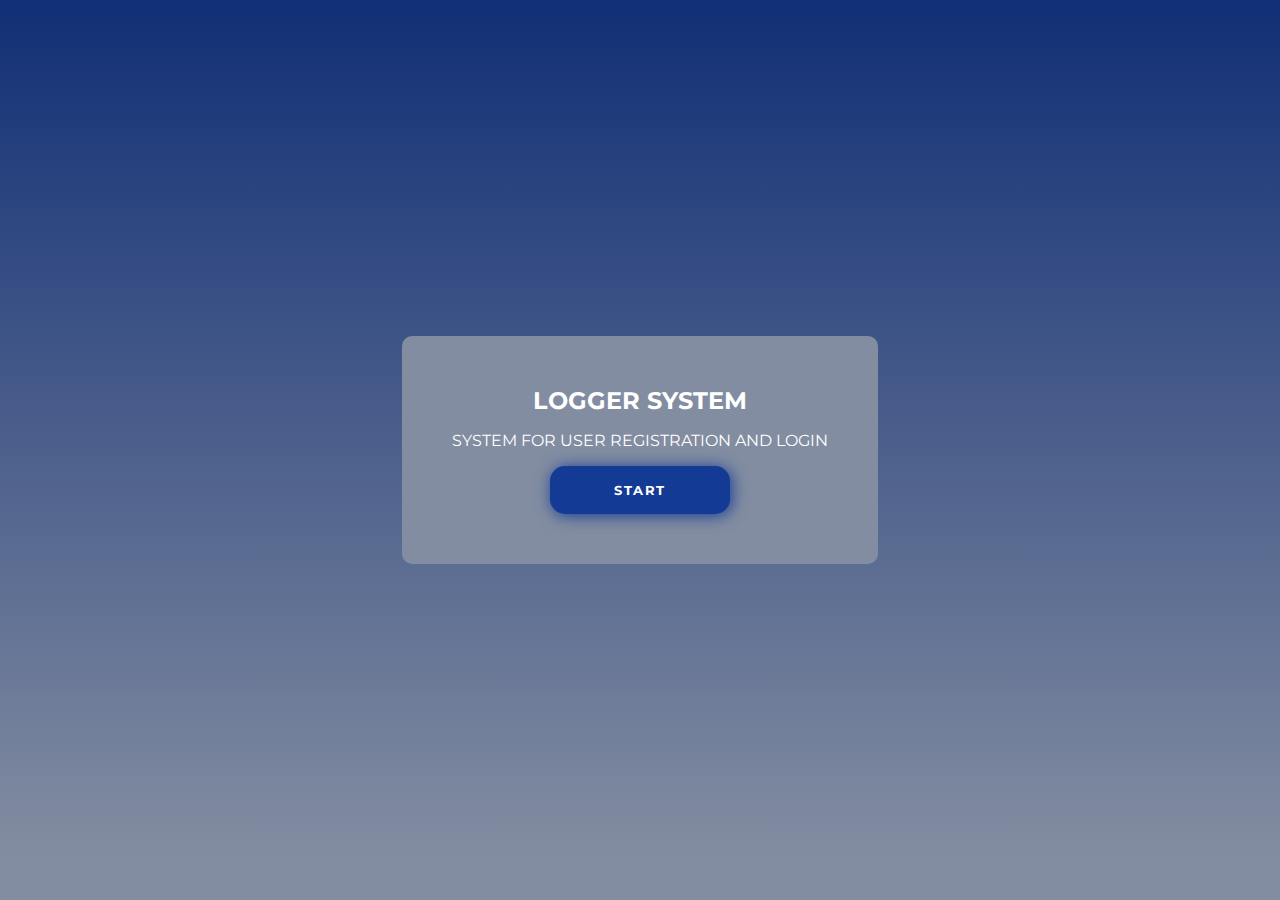
<file: index.html>
<!DOCTYPE html>
<html lang="pt-br">
  <head>
    <meta charset="UTF-8" />
    <meta name="viewport" content="width=device-width, initial-scale=1.0" />
    <title>Logger System</title>
    <link rel="stylesheet" href="src/style/global.css" />
  </head>
  <body>
    
    <main class="box">
      <h2>Logger System</h2>
      <p>System for user registration and login</p>
      <button class="btn" id="start">Start</button>
    </main>

    <script src="src/scripts/start.js"></script>
  </body>
</html>
</file>
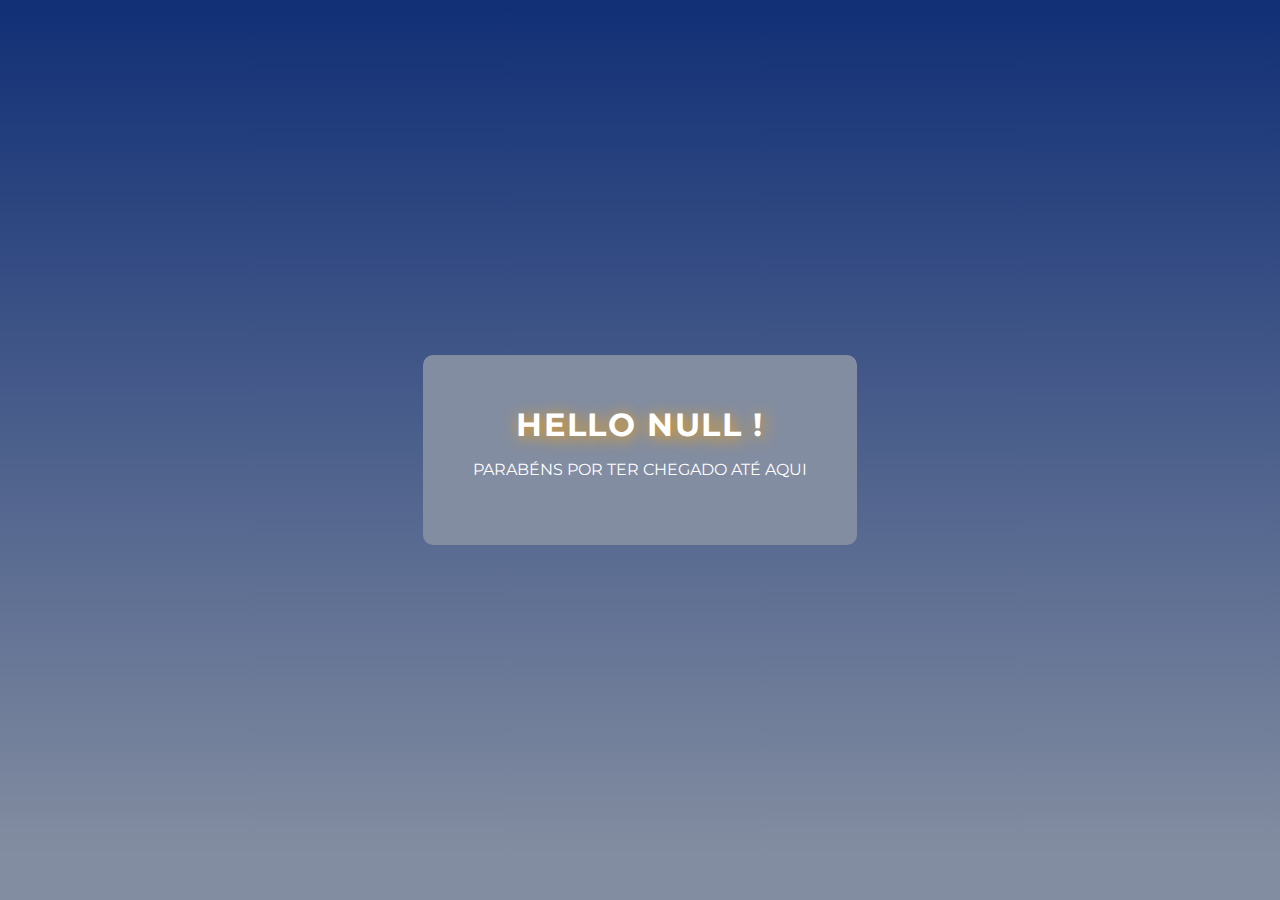
<file: src/pages/home.html>
<!DOCTYPE html>
<html lang="pt-br">
<head>
    <meta charset="UTF-8">
    <meta name="viewport" content="width=device-width, initial-scale=1.0">
    <title>Logger System - Home</title>
    <link rel="stylesheet" href="../style/global.css">
</head>
<body>
    
    <main class="box">
        
    <h1 id="titleUser"></h1>
    <p>Parabéns por ter chegado até aqui</p>
        
    </main>



    <script src="../scripts/home.js"></script>

</body>
</html>
</file>
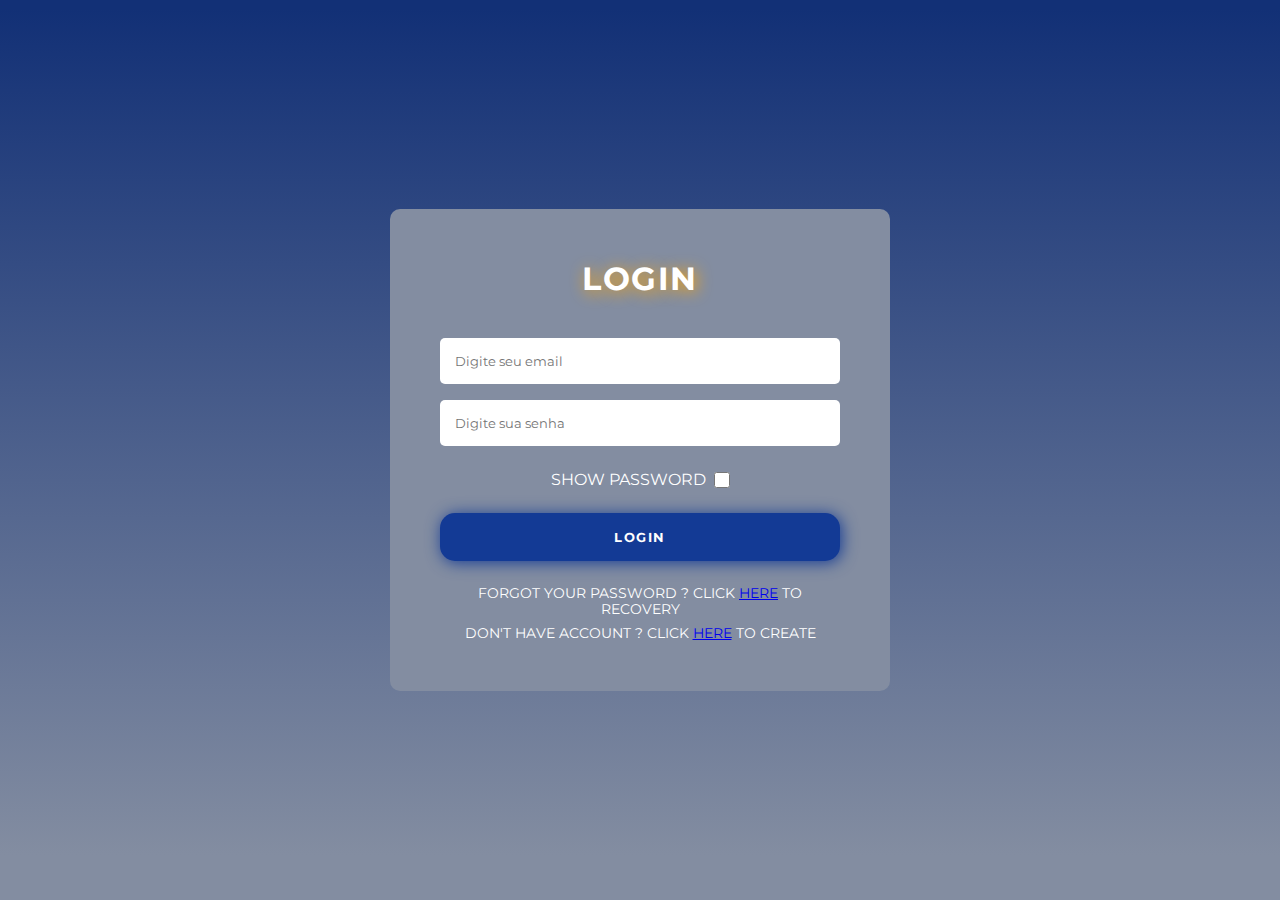
<file: src/pages/login.html>
<!DOCTYPE html>
<html lang="pt-br">
  <head>
    <meta charset="UTF-8" />
    <meta name="viewport" content="width=device-width, initial-scale=1.0" />
    <title>Logger System - Index</title>
    <link rel="stylesheet" href="../style/global.css" />
  </head>
  <body>
    <main class="box">
      <form class="form" action="#">
        <h1>login</h1>
        <div class="inputs">
          <input
            id="email-login"
            class="input"
            type="email"
            placeholder="Digite seu email"
            required
          />
          <input
            id="password-login"
            class="input"
            type="password"
            placeholder="Digite sua senha"
            required
          />
        </div>
        <div class="show">
          <label for="checkbox-login">show password</label>
          <input 
            id="checkbox-login" 
            class="checkbox-login" 
            type="checkbox" />
        </div>
        <button id="button-login" class="btn" >login</button>
      </form>
      
      <div class="recovery">
        <small>Forgot your password ? Click <a href="recovery.html">here</a> to recovery</small>
        <small>Don't have account ? Click <a href="register.html">here</a> to create</small>
      </div>

    </main>
    
    <div id="message-error">
      <h2>the password must contain:</h2>
      <p id="capital" class="invalid">One <strong>capital</strong> letter</p>
      <p id="lowercase" class="invalid">One <strong>lowercase</strong> letter</p>
      <p id="number" class="invalid">One <strong>number</strong></p>
      <p id="specialCharacter" class="invalid">One <strong>special</strong> character (!@#$%^&*()_+...)</p>
      <p id="length" class="invalid">At least <strong>8</strong> characters</p>
    </div>

    <script src="../scripts/login.js"></script>
    <script src="../scripts/validatePassword.js"></script>
  </body>
</html>
</file>
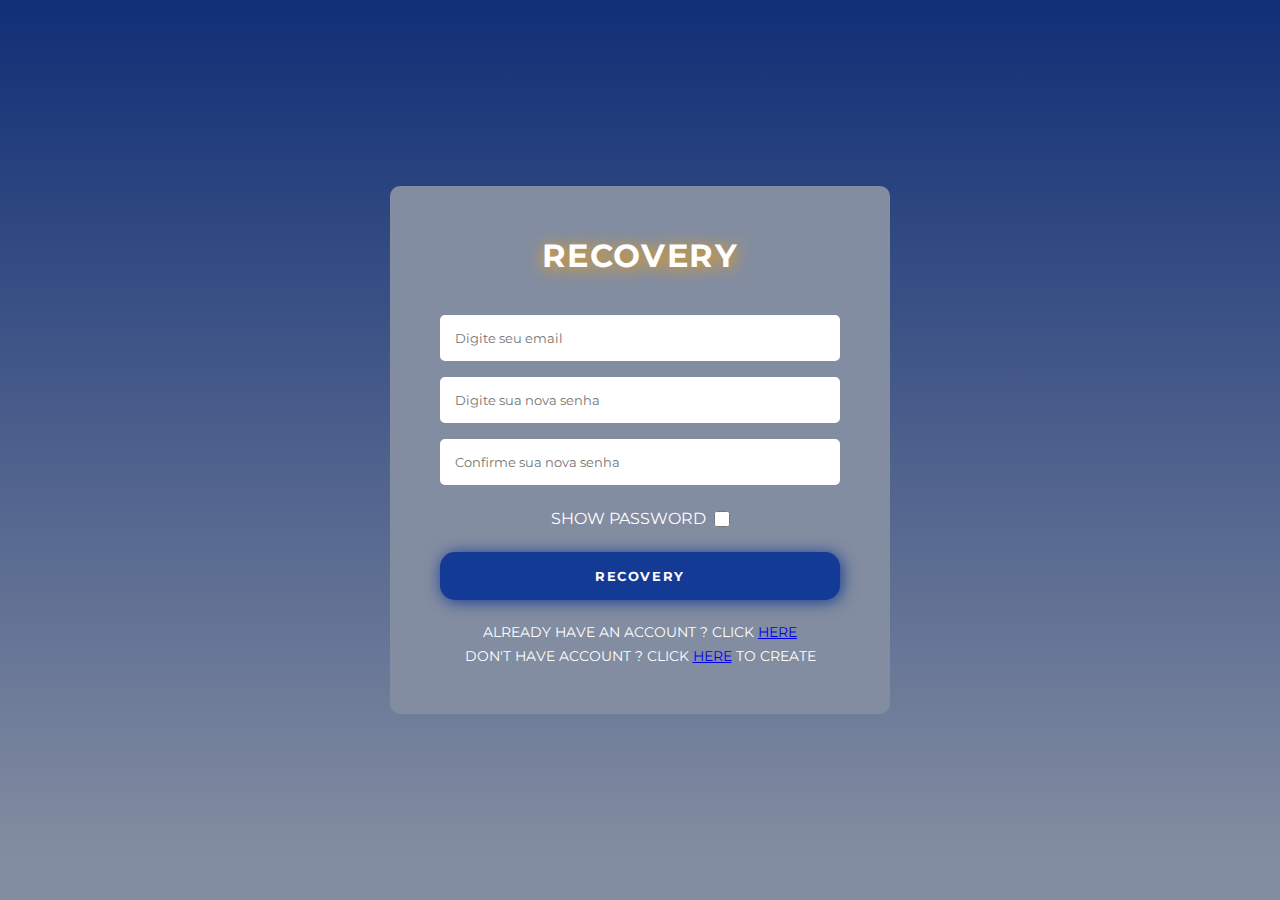
<file: src/pages/recovery.html>
<!DOCTYPE html>
<html lang="pt-br">
  <head>
    <meta charset="UTF-8" />
    <meta name="viewport" content="width=device-width, initial-scale=1.0" />
    <title>Logger System - Recovery</title>
    <link rel="stylesheet" href="../style/global.css" />
  </head>
  <body>
    <main class="box">
      <form class="form" action="#">
        <h1>Recovery</h1>
        <div class="inputs">
          <input
            id="email-recovery"
            class="input"
            type="email"
            placeholder="Digite seu email"
            required
          />
          <input
            id="password-recovery"
            class="input"
            type="password"
            placeholder="Digite sua nova senha"
            required
          />
          <input
            id="password-recovery-confirm"
            class="input"
            type="password"
            placeholder="Confirme sua nova senha"
            required
          />
        </div>
        <div class="show">
          <label for="checkbox-recovery">show password</label>
          <input
            id="checkbox-recovery"
            class="checkbox-recovery"   
            type="checkbox"
           />
        </div>

        <button id="button-recovery" class="btn">recovery</button>

      </form>

      <div class="recovery">
        <small>already have an account ? Click <a href="login.html">here</a></small>
        <small>Don't have account ? Click <a href="register.html">here</a> to create</small>
      </div>
    
    </main>

    <div id="message-error">
      <h2>the password must contain:</h2>
      <p id="capital" class="invalid">One <strong>capital</strong> letter</p>
      <p id="lowercase" class="invalid">One <strong>lowercase</strong> letter</p>
      <p id="number" class="invalid">One <strong>number</strong></p>
      <p id="specialCharacter" class="invalid">One <strong>special</strong> character (!@#$%^&*()_+...)</p>
      <p id="length" class="invalid">At least <strong>8</strong> characters</p>
    </div>

    <script src="../scripts/recovery.js"></script>
    <script src="../scripts/validatePassword.js"></script>

  </body>
</html>
</file>
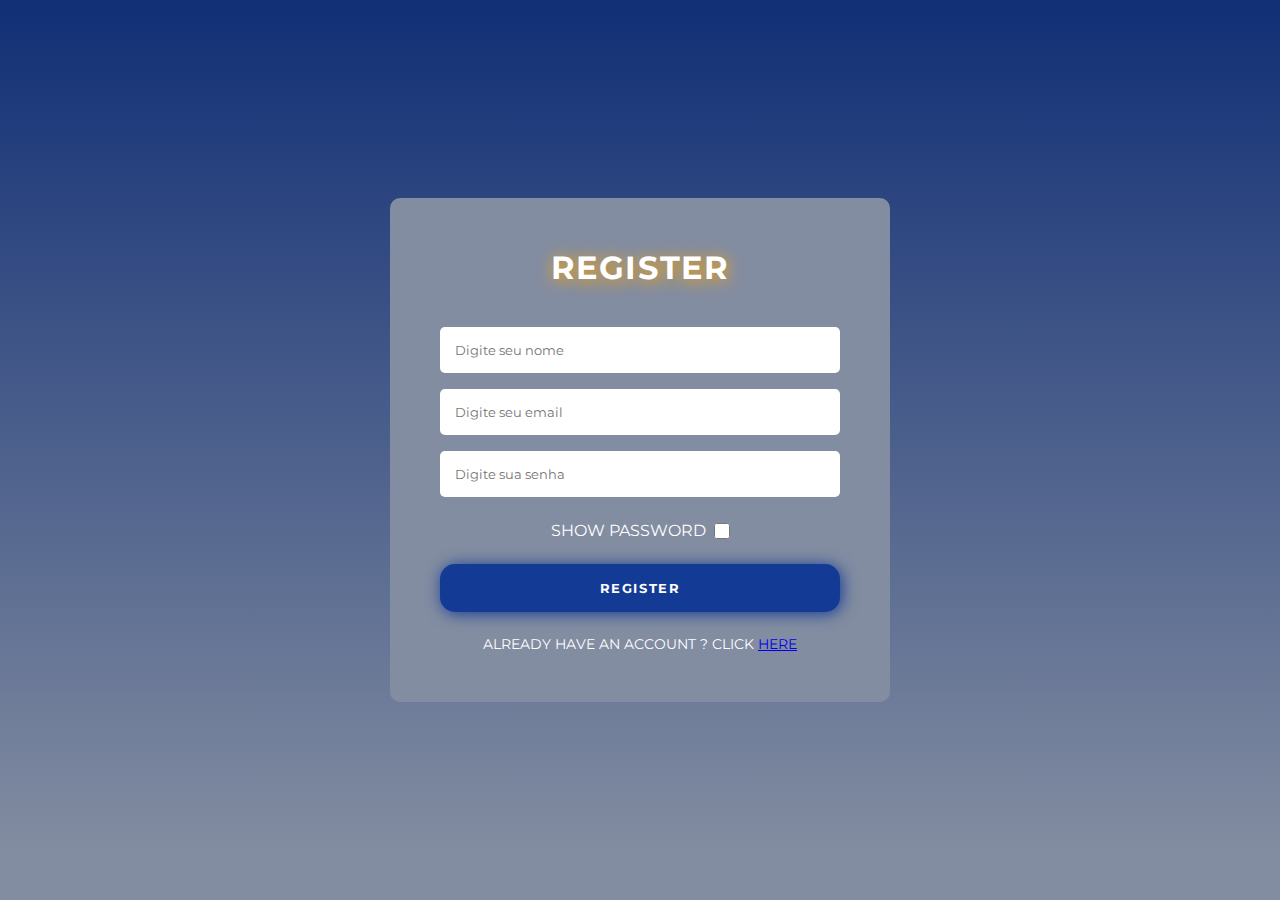
<file: src/pages/register.html>
<!DOCTYPE html>
<html lang="pt-br">
  <head>
    <meta charset="UTF-8" />
    <meta name="viewport" content="width=device-width, initial-scale=1.0" />
    <title>Logger System - Register</title>
    <link rel="stylesheet" href="../style/global.css" />
  </head>
  <body>
    <main class="box">
      <form class="form" action="#">
        <h1>register</h1>
        <div class="inputs">
          <input
            id="username-register"
            class="input"
            type="text"
            placeholder="Digite seu nome"
            required
          />
          <input
            id="email-register"
            class="input"
            type="email"
            placeholder="Digite seu email"
            required
          />
          <input
            id="password-register"
            class="input"
            type="password"
            placeholder="Digite sua senha"
            required
          />
        </div>
        <div class="show">
          <label for="checkbox-register">show password</label>
          <input
            id="checkbox-register"
            class="checkbox-register"   
            type="checkbox"
           />
        </div>

        <button id="button-register" class="btn">register</button>

      </form>
      
      <div class="recovery">
        <small>already have an account ? Click <a href="login.html">here</a></small>
      </div>
    
    </main>

    <div id="message-error">
      <h2>the password must contain:</h2>
      <p id="capital" class="invalid">One <strong>capital</strong> letter</p>
      <p id="lowercase" class="invalid">One <strong>lowercase</strong> letter</p>
      <p id="number" class="invalid">One <strong>number</strong></p>
      <p id="specialCharacter" class="invalid">One <strong>special</strong> character (!@#$%^&*()_+...)</p>
      <p id="length" class="invalid">At least <strong>8</strong> characters</p>
    </div>

    <script src="../scripts/register.js"></script>
    <script src="../scripts/validatePassword.js"></script>
    
  </body>
</html>
</file>
<file: src/style/global.css>
@import url("https://fonts.googleapis.com/css2?family=Montserrat:ital,wght@0,100..900;1,100..900&display=swap");

* {
  padding: 0;
  margin: 0;
  box-sizing: border-box;
  font-family: "Montserrat", sans-serif, serif;
}

body {
  width: 100%;
  min-height: 100vh;
  display: flex;
  flex-direction: column;
  align-items: center;
  justify-content: center;
  margin: 0 auto;
  gap: 2rem;
  padding: 2rem 0;
  background: linear-gradient(0deg, #838da1 5%, #123076 99%);
  text-transform: uppercase;
}

p{
  margin: 1rem 0;
}

/*main*/

main.box,
#message-error {
  text-align: center;
  max-width: 500px;
  color: white;
  padding: 50px;
  background-color: #838da1;
  border-radius: 10px;
}

h1 {
  text-shadow: 0.1rem 0.1rem 1rem orange; /*left bottom sombreamento */
  letter-spacing: 0.1rem;
}

.btn {
  padding: 1rem 4rem;
  background-color: #133a95;
  border-radius: 15px;
  box-shadow: 0.1rem 0.1rem 1rem #133a95;
  border: none;
  font-weight: 700;
  cursor: pointer;
  transition: 0.15s;
  color: white;
  text-transform: uppercase;
  letter-spacing: 0.1rem;
}

.btn:hover {
  background-color: #0f2d72;
}

/*form login*/

.form {
  width: 25rem;
  display: flex;
  flex-direction: column;
  gap: 1.5rem;

  .inputs {
    .input {
      padding: 15px;
      border: none;
      border-radius: 5px;
      display: block;
      width: 100%;
      margin-top: 1rem;
      outline: none;
    }
  }

  .show {
    display: flex;
    align-items: center;
    justify-content: center;
    gap: 0.5rem;

    label {
      cursor: pointer;
    }

    input {
      width: 1rem;
      height: 1rem;
      cursor: pointer;

      &:checked {
        accent-color: #133a95;
      }
    }
  }
}

.btn{
  
}

.recovery {
  display: flex;
  flex-direction: column;
  gap: 0.5rem;
  margin-top: 1.5rem;

  small {
    font-size: 0.85rem;
  }
}

#message-error {
  display: none;
  text-align: left;
  position: relative;

  h2 {
    text-align: center;
    color: white;
    text-shadow: 0.1rem 0.1rem 1rem rgb(255, 0, 0); /*left bottom sombreamento */
    letter-spacing: 0.1rem;
    margin-bottom: 1.5rem;
  }

  p {
    line-height: 3rem;
    padding-left: 6rem;
  }

  .invalid {
  }

  .invalid::before {
    color: red;
    position: relative;
    content: "✖";
    font-size: 1rem;
    left: -35px;
  }

  .valid {
  }

  .valid::before {
    color: green;
    position: relative;
    content: "✔";
    left: -35px;
  }
}
</file>
